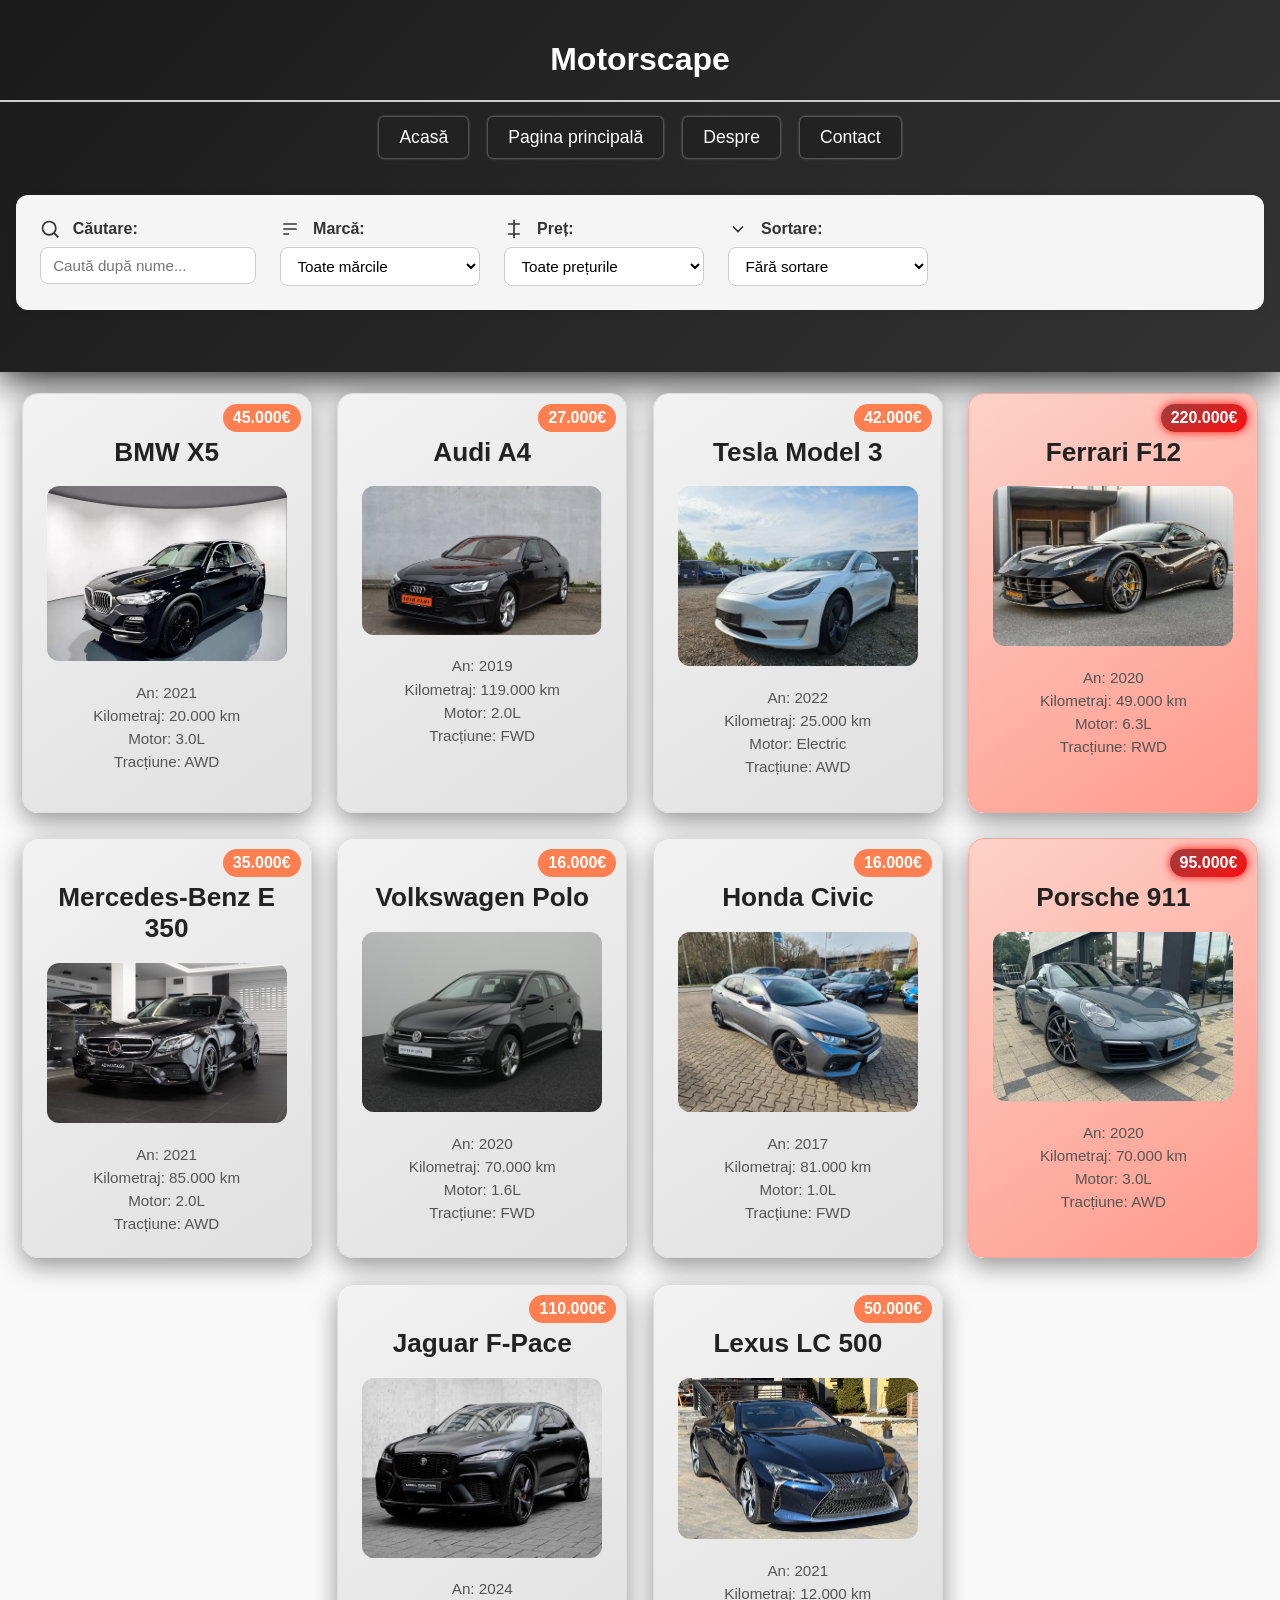
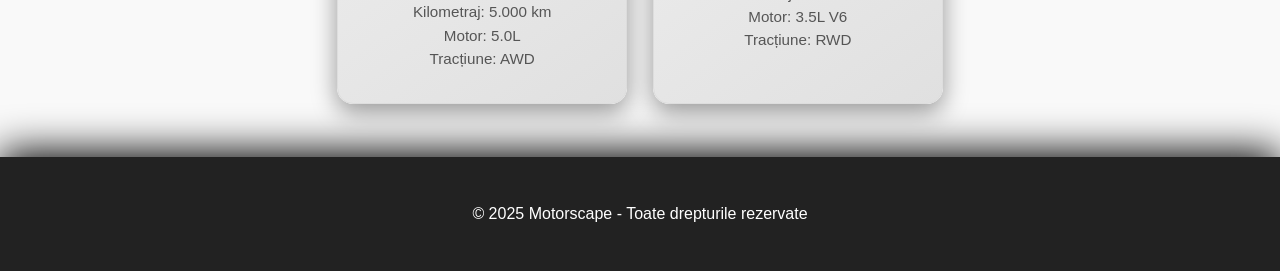
<file: MotorScape/index.html>
<!DOCTYPE html>
<html lang="ro">
<head>
  <meta charset="UTF-8">
  <title>Motorscape - Vânzare Mașini</title>
  <link rel="stylesheet" href="css/stil-pagina.css">
</head>
<body>
  <header>
    <h1>Motorscape</h1>
    <section class="navigation-container">
      <div class="navigation-links">
        <a href="acasa.html" class="nav-btn">Acasă</a>
        <a href="index.html" class="nav-btn">Pagina principală</a>
        <a href="despre.html" class="nav-btn">Despre</a>
        <a href="contact.html" class="nav-btn">Contact</a>
      </div>
    </section>
    <nav>
      <div class="filters-container">
        <div class="filter-item">
          <label for="search-input">
            <svg width="18" height="18" viewBox="0 0 24 24" fill="none">
              <circle cx="11" cy="11" r="8" stroke="#333" stroke-width="2"/>
              <line x1="17" y1="17" x2="22" y2="22" stroke="#333" stroke-width="2"/>
            </svg>
            Căutare:
          </label>
          <input type="text" id="search-input" placeholder="Caută după nume...">
        </div>

        <div class="filter-item">
          <label for="marca-filter">
            <svg width="18" height="18" viewBox="0 0 24 24" fill="none">
              <path d="M4 6H20M4 12H20M4 18H11" stroke="#333" stroke-width="2"/>
            </svg>
            Marcă:
          </label>
          <select id="marca-filter">
            <option value="">Toate mărcile</option>
            <option value="BMW">BMW</option>
            <option value="Audi">Audi</option>
            <option value="Tesla">Tesla</option>
            <option value="Mercedes">Mercedes</option>
          </select>
        </div>

        <div class="filter-item">
          <label for="pret-filter">
            <svg width="18" height="18" viewBox="0 0 24 24" fill="none">
              <path d="M12 1V23M5 6H19M5 18H19" stroke="#333" stroke-width="2"/>
            </svg>
            Preț:
          </label>
          <select id="pret-filter">
            <option value="">Toate prețurile</option>
            <option value="sub20000">Sub 20.000€</option>
            <option value="20000-40000">20.000€ - 40.000€</option>
            <option value="peste40000">Peste 40.000€</option>
          </select>
        </div>

        <div class="filter-item">
          <label for="sort-filter">
            <svg width="18" height="18" viewBox="0 0 24 24" fill="none">
              <path d="M6 9L12 15L18 9" stroke="#333" stroke-width="2"/>
            </svg>
            Sortare:
          </label>
          <select id="sort-filter">
            <option value="">Fără sortare</option>
            <option value="crescator">Crescător</option>
            <option value="descrescator">Descrescător</option>
          </select>
        </div>
      </div>
    </nav>
  </header>

  <main class="car-list">
    <div class="car-card-container">
      <div class="car-card" data-marca="BMW" data-pret="45000" data-an="2021" data-kilometraj="20000" data-motor="3.0L" data-tractiune="AWD">
        <h3><a href="masini/bmw-x5.html">BMW X5</a></h3>
        <div class="price-badge">45.000€</div>
        <a href="masini/bmw-x5.html">
          <img src="images/bmw-x5/1.jpg" alt="bmw x5">
        </a>
        <p>An: 2021</p>
        <p>Kilometraj: 20.000 km</p>
        <p>Motor: 3.0L</p>
        <p>Tracțiune: AWD</p>
      </div>
    </div>

    <div class="car-card-container">
      <div class="car-card" data-marca="Audi" data-pret="27000" data-an="2019" data-kilometraj="119000" data-motor="2.0L" data-tractiune="FWD">
        <h3><a href="masini/audi-a4.html">Audi A4</a></h3>
        <div class="price-badge">27.000€</div>
        <a href="masini/audi-a4.html">
          <img src="images/audi-a4/1.jpg" alt="Audi A4">
        </a>
        <p>An: 2019</p>
        <p>Kilometraj: 119.000 km</p>
        <p>Motor: 2.0L</p>
        <p>Tracțiune: FWD</p>
      </div>
    </div>

    <div class="car-card-container">
      <div class="car-card" data-marca="Tesla" data-pret="42000" data-an="2022" data-kilometraj="25000" data-motor="Electric" data-tractiune="AWD">
        <h3><a href="masini/tesla-model-3.html">Tesla Model 3</a></h3>
        <div class="price-badge">42.000€</div>
        <a href="masini/tesla-model-3.html"><img src="images/tesla-model-3/1.jpg" alt="Tesla Model 3"></a>
        <p>An: 2022</p>
        <p>Kilometraj: 25.000 km</p>
        <p>Motor: Electric</p>
        <p>Tracțiune: AWD</p>
      </div>
    </div>

    <div class="car-card-container">
      <div class="car-card special-card" data-marca="Ferrari" data-pret="220000" data-an="2020" data-kilometraj="49000" data-motor="6.3L" data-tractiune="RWD">
        <h3><a href="masini/ferrari-f12.html">Ferrari F12</a></h3>
        <div class="price-badge">220.000€</div>
        <a href="masini/ferrari-f12.html">
          <img src="images/ferrari-f12/1.jpg" alt="Ferrari F12">
        </a>
        <p>An: 2020</p>
        <p>Kilometraj: 49.000 km</p>
        <p>Motor: 6.3L</p>
        <p>Tracțiune: RWD</p>
      </div>
    </div>

    <div class="car-card-container">
      <div class="car-card" data-marca="Mercedes" data-pret="35000" data-an="2021" data-kilometraj="85000" data-motor="2.0L" data-tractiune="AWD">
        <h3><a href="masini/mercedes-e-class.html">Mercedes-Benz E 350</a></h3>
        <div class="price-badge">35.000€</div>
        <a href="masini/mercedes-e-class.html">
          <img src="images/mercedes-e-class/1.jpg" alt="Mercedes-Benz E-Class">
        </a>
        <p>An: 2021</p>
        <p>Kilometraj: 85.000 km</p>
        <p>Motor: 2.0L</p>
        <p>Tracțiune: AWD</p>
      </div>
    </div>

    <div class="car-card-container">
      <div class="car-card" data-marca="Volkswagen" data-pret="16000" data-an="2020" data-kilometraj="70000" data-motor="1.6L" data-tractiune="FWD">
        <h3><a href="masini/vw-polo.html">Volkswagen Polo</a></h3>
        <div class="price-badge">16.000€</div>
        <a href="masini/vw-polo.html">
          <img src="images/vw-polo/1.jpg" alt="Volkswagen Polo">
        </a>
        <p>An: 2020</p>
        <p>Kilometraj: 70.000 km</p>
        <p>Motor: 1.6L</p>
        <p>Tracțiune: FWD</p>
      </div>
    </div>

    <div class="car-card-container">
      <div class="car-card" data-marca="Honda" data-pret="16000" data-an="2017" data-kilometraj="81000" data-motor="1.0L" data-tractiune="FWD">
        <h3><a href="masini/honda-civic.html">Honda Civic</a></h3>
        <div class="price-badge">16.000€</div>
        <a href="masini/honda-civic.html">
          <img src="images/honda-civic/1.jpg" alt="Honda Civic">
        </a>
        <p>An: 2017</p>
        <p>Kilometraj: 81.000 km</p>
        <p>Motor: 1.0L</p>
        <p>Tracțiune: FWD</p>
      </div>
    </div>

    <div class="car-card-container">
      <div class="car-card special-card" data-marca="Porsche" data-pret="95000" data-an="2020" data-kilometraj="10000" data-motor="3.0L" data-tractiune="AWD">
        <h3><a href="masini/porsche-911.html">Porsche 911</a></h3>
        <div class="price-badge">95.000€</div>
        <a href="masini/porsche-911.html">
          <img src="images/porsche-911/1.jpg" alt="Porsche 911">
        </a>
        <p>An: 2020</p>
        <p>Kilometraj: 70.000 km</p>
        <p>Motor: 3.0L</p>
        <p>Tracțiune: AWD</p>
      </div>
    </div>

    <div class="car-card-container">
      <div class="car-card" data-marca="Jaguar" data-pret="110000" data-an="2024" data-kilometraj="5000" data-motor="5.0L" data-tractiune="AWD">
        <h3><a href="masini/jaguar-f-pace.html">Jaguar F-Pace</a></h3>
        <div class="price-badge">110.000€</div>
        <a href="masini/jaguar-f-pace.html">
          <img src="images/jaguar-f-pace/1.jpg" alt="Jaguar F-Pace">
        </a>
        <p>An: 2024</p>
        <p>Kilometraj: 5.000 km</p>
        <p>Motor: 5.0L</p>
        <p>Tracțiune: AWD</p>
      </div>
    </div>

    <div class="car-card-container">
      <div class="car-card" data-marca="Lexus" data-pret="80000" data-an="2018" data-kilometraj="60000" data-motor="5.0L" data-tractiune="RWD">
        <h3><a href="masini/lexus-lc500.html">Lexus LC 500</a></h3>
        <div class="price-badge">50.000€</div>
        <a href="masini/lexus-lc500.html">
          <img src="images/lexus-lc500/1.jpg" alt="Lexus RX 450h">
        </a>
        <p>An: 2021</p>
        <p>Kilometraj: 12.000 km</p>
        <p>Motor: 3.5L V6</p>
        <p>Tracțiune: RWD</p>
      </div>
    </div>
  </main>

  <section class="contact">
    <footer class="footer">
      <div class="footer-container">
        <p>&copy; 2025 Motorscape - Toate drepturile rezervate</p>
      </div>
    </footer>
  </section>
  <script src="js/script.js"></script>
</body>
</html>
</file>
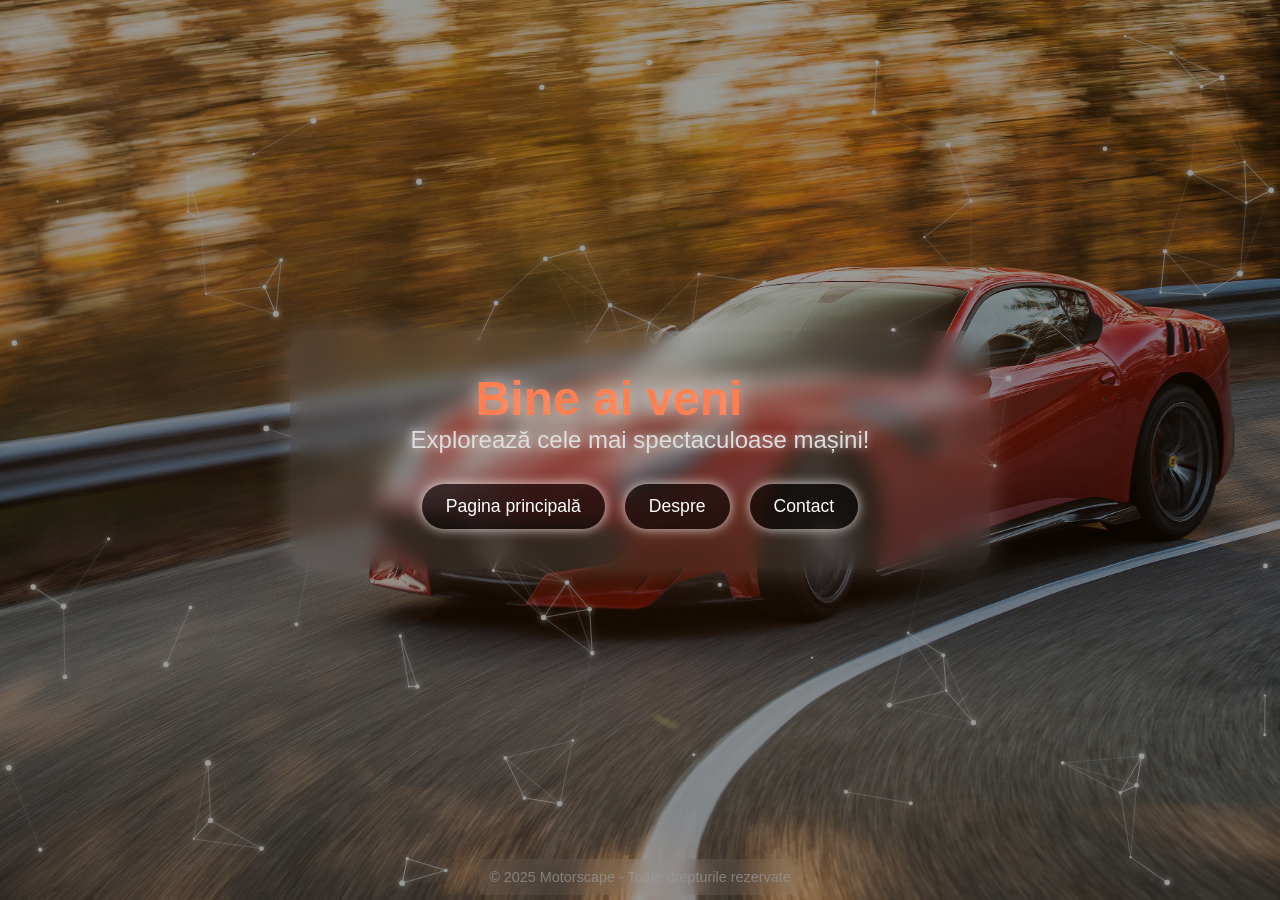
<file: MotorScape/acasa.html>
<!DOCTYPE html>
<html lang="ro">
<head>
    <meta charset="UTF-8">
    <meta name="viewport" content="width=device-width, initial-scale=1">
    <title>Motorscape - Acasă</title>
    <link rel="stylesheet" href="css/stil-acasa.css">
</head>
<body>

<div class="slideshow-container">
    <img src="images/acasa/1.jpg" class="slide active" alt="Masina 1">
    <img src="images/acasa/2.jpg" class="slide" alt="Masina 2"/>
    <img src="images/acasa/3.jpg" class="slide" alt="Masina 3">
    <img src="images/acasa/4.jpg" class="slide" alt="Masina 4">
    <img src="images/acasa/5.jpg" class="slide" alt="Masina 5">
    <img src="images/acasa/6.jpg" class="slide" alt="Masina 6">

    <div class="overlay">
        <div class="overlay-content">
            <h1 id="typing-title"></h1>
            <p>Explorează cele mai spectaculoase mașini!</p>
            <div class="navigation-links">
                <a href="index.html" class="nav-btn">Pagina principală</a>
                <a href="despre.html" class="nav-btn">Despre</a>
                <a href="contact.html" class="nav-btn">Contact</a>
            </div>
        </div>
    </div>
    <div class="footer-container">
        <div class="footer">
            <p>&copy; 2025 Motorscape - Toate drepturile rezervate</p>
        </div>
    </div>
</div>

<canvas id="particles"></canvas>
<script src="js/acasa.js"></script>
</body>
</html>
</file>
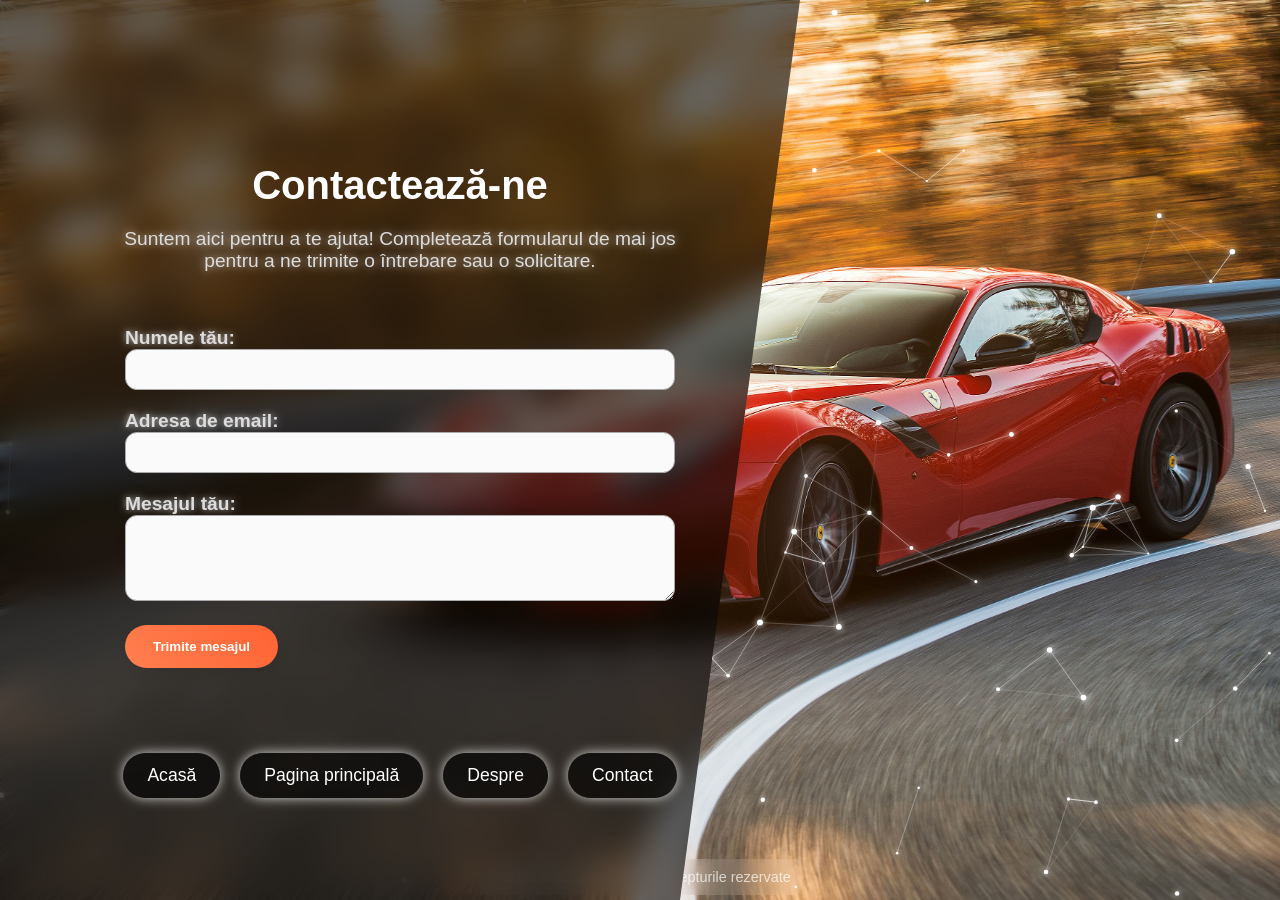
<file: MotorScape/contact.html>
<!DOCTYPE html>
<html lang="ro">
<head>
    <meta charset="UTF-8">
    <meta name="viewport" content="width=device-width, initial-scale=1">
    <title>Motorscape - Contact</title>
    <link rel="stylesheet" href="css/stil-contact.css">
</head>
<body>

<div class="slideshow-container">
    <img src="images/acasa/1.jpg" class="slide active" alt="Masina 1">
    <img src="images/acasa/2.jpg" class="slide" alt="Masina 2"/>
    <img src="images/acasa/3.jpg" class="slide" alt="Masina 3">
    <img src="images/acasa/4.jpg" class="slide" alt="Masina 4">
    <img src="images/acasa/5.jpg" class="slide" alt="Masina 5">

    <!-- Overlay pentru formular -->
    <div class="overlay">
        <div class="left-cover"></div>
        <div class="overlay-content">
            <h1>Contactează-ne</h1>
            <p>Suntem aici pentru a te ajuta! Completează formularul de mai jos pentru a ne trimite o întrebare sau o solicitare.</p>

            <!-- Formular de contact -->
            <form action="submit_form.php" method="post">
                <label for="nume">Numele tău:</label>
                <input type="text" id="nume" name="nume" required>

                <label for="email">Adresa de email:</label>
                <input type="email" id="email" name="email" required>

                <label for="mesaj">Mesajul tău:</label>
                <textarea id="mesaj" name="mesaj" rows="4" required></textarea>

                <button type="submit" class="btn-submit">Trimite mesajul</button>
            </form>
        </div>

        <!-- Navigația cu linkuri -->
        <div class="navigation-links">
            <a href="acasa.html" class="nav-btn">Acasă</a>
            <a href="index.html" class="nav-btn">Pagina principală</a>
            <a href="despre.html" class="nav-btn">Despre</a>
            <a href="contact.html" class="nav-btn">Contact</a>
        </div>
    </div>

    <!-- Footer -->
    <div class="footer-container">
        <div class="footer">
            <p>&copy; 2025 Motorscape - Toate drepturile rezervate</p>
        </div>
    </div>
</div>

<canvas id="particles"></canvas>
<script src="js/acasa.js"></script>
</body>
</html>
</file>
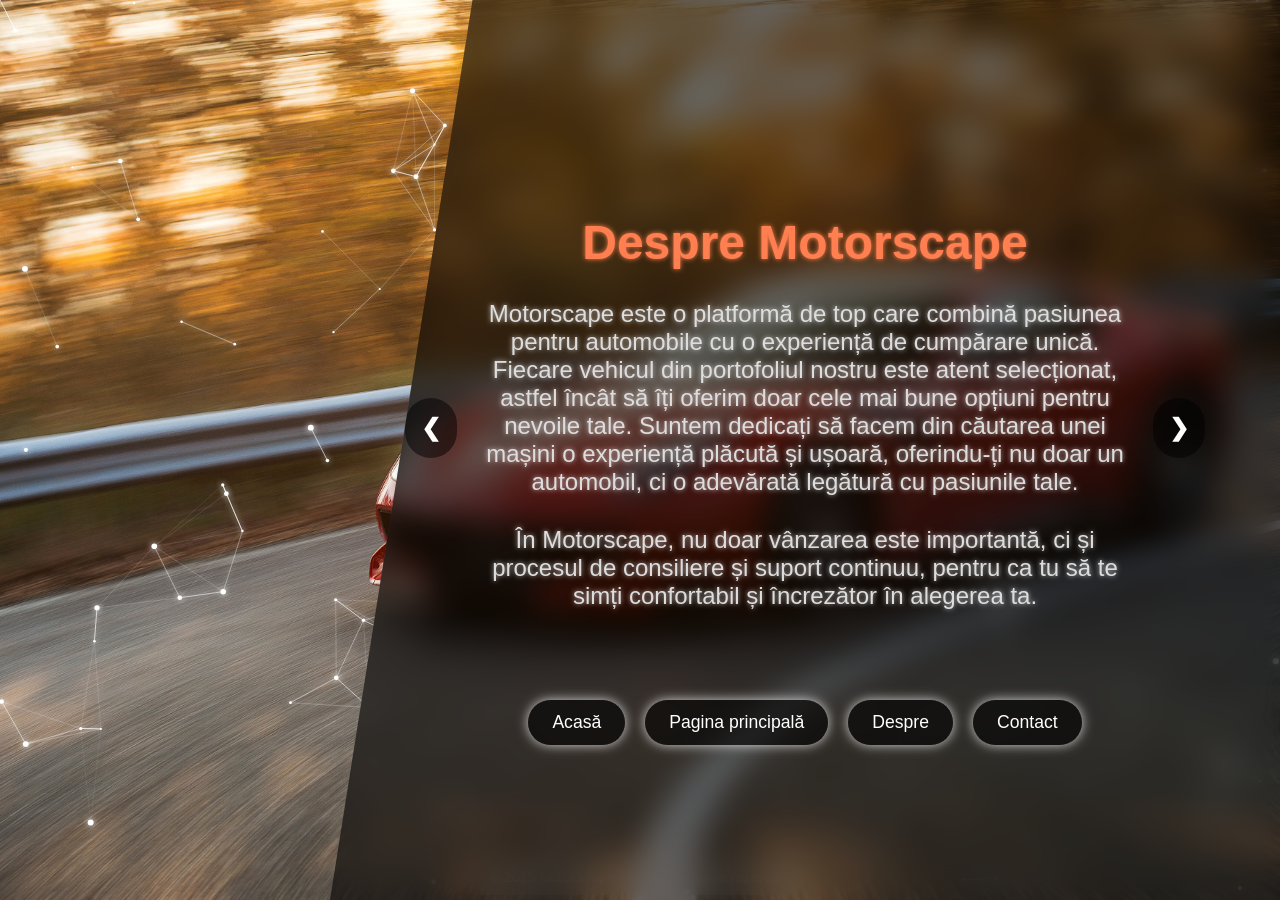
<file: MotorScape/despre.html>
<!DOCTYPE html>
<html lang="ro">
<head>
    <meta charset="UTF-8">
    <meta name="viewport" content="width=device-width, initial-scale=1">
    <title>Motorscape - Despre</title>
    <link rel="stylesheet" href="css/stil-despre.css">
</head>
<body>

<div class="slideshow-container">
    <img src="images/acasa/1.jpg" class="slide active" alt="Masina 1">
    <img src="images/acasa/2.jpg" class="slide" alt="Masina 2"/>
    <img src="images/acasa/3.jpg" class="slide" alt="Masina 3">
    <img src="images/acasa/4.jpg" class="slide" alt="Masina 4">
    <img src="images/acasa/5.jpg" class="slide" alt="Masina 5">

    <div class="overlay">
        <div class="overlay-content">
            <div class="text-slide active">
                <h1>Despre Motorscape</h1>
                <p>Motorscape este o platformă de top care combină pasiunea pentru automobile cu o experiență de cumpărare unică. Fiecare vehicul din portofoliul nostru este atent selecționat, astfel încât să îți oferim doar cele mai bune opțiuni pentru nevoile tale. Suntem dedicați să facem din căutarea unei mașini o experiență plăcută și ușoară, oferindu-ți nu doar un automobil, ci o adevărată legătură cu pasiunile tale.</p>
                <p>În Motorscape, nu doar vânzarea este importantă, ci și procesul de consiliere și suport continuu, pentru ca tu să te simți confortabil și încrezător în alegerea ta.</p>
            </div>

            <div class="text-slide">
                <h1>Misiunea noastră</h1>
                <p>La Motorscape, misiunea noastră este să oferim clienților o experiență de cumpărare fără egal, prin furnizarea celor mai performante și de încredere automobile din lume. Ne concentrăm pe satisfacerea celor mai exigente standarde și cerințe ale clienților noștri, printr-o selecție riguroasă a fiecărei mașini pe care o punem la vânzare.</p>
                <p>Împreună cu mașinile noastre de înaltă calitate, îți oferim un serviciu personalizat, dedicat, care îți va ghida fiecare pas în căutarea autovehiculului perfect.</p>
            </div>

            <div class="text-slide">
                <h1>Ce oferim?</h1>
                <ul>
                    <li><strong>Mașini atent verificate:</strong> Fiecare vehicul este supus unor teste și verificări riguroase înainte de a fi disponibil pentru vânzare. Fiecare detaliu este inspectat, pentru a ne asigura că îți oferim doar cele mai bune automobile.</li>
                    <li><strong>Consultanță personalizată:</strong> Echipa noastră de experți te va ghida pe tot parcursul procesului de cumpărare, oferindu-ți recomandări și soluții adaptate nevoilor tale specifice.</li>
                    <li><strong>Servicii premium de vânzare:</strong> Ne asigurăm că fiecare client beneficiază de cele mai bune condiții de cumpărare, inclusiv posibilitatea de a personaliza și de a alege dintr-o gamă largă de opțiuni pentru mașina dorită.</li>
                    <li><strong>Suport post-vânzare:</strong> Oferim asistență și suport continuu chiar și după finalizarea achiziției, astfel încât să te simți mereu în siguranță cu alegerea ta.</li>
                </ul>
            </div>

            <div class="text-slide">
                <h1>De ce să alegi Motorscape?</h1>
                <p>Motorscape este alegerea ideală pentru oricine își dorește mai mult decât o simplă achiziție de automobil. Punem la dispoziția ta o selecție exclusivă de mașini, verificate cu atenție și testate riguros, pentru a îți oferi o experiență de condus impecabilă și fără griji.</p>
                <p>Ne diferențiem prin transparența totală a procesului de vânzare și prin atenția deosebită pe care o acordăm fiecărui client. Fiecare tranzacție este însoțită de un suport constant, asigurându-ne că îți oferim cele mai bune condiții pentru achiziția unui automobil de calitate.</p>
                <p>În plus, prin parteneriatele noastre cu lideri din industrie și prin colaborările cu profesioniști, garantăm că fiecare mașină vândută este mai mult decât un simplu vehicul – este o investiție în siguranța și confortul tău pe termen lung.</p>
            </div>

            <!-- Săgețile pentru schimbarea textului -->
            <a class="prev" onclick="changeText(-1)">&#10094;</a>
            <a class="next" onclick="changeText(1)">&#10095;</a>
        </div>

        <!-- Navigația separat, direct în overlay -->
        <div class="navigation-links">
            <a href="acasa.html" class="nav-btn">Acasă</a>
            <a href="index.html" class="nav-btn">Pagina principală</a>
            <a href="despre.html" class="nav-btn">Despre</a>
            <a href="contact.html" class="nav-btn">Contact</a>
        </div>
    </div>

    <div class="footer-container">
        <div class="footer">
            <p>&copy; 2025 Motorscape - Toate drepturile rezervate</p>
        </div>
    </div>
</div>

<canvas id="particles"></canvas>
<script src="js/acasa.js"></script> <!-- folosim același script pentru slideshow -->
</body>
</html>
</file>
<file: MotorScape/css/stil-pagina.css>
body {
  font-family: Arial, sans-serif;
  margin: 0;
  padding: 0;
  background-color: #f9f9f9;
}

/* Antet */
header {
  background: linear-gradient(135deg, #1a1a1a, #333); /* Un gradient elegant */
  color: #fff;
  padding: 20px 0;
  text-align: center;
  font-family: 'Arial', sans-serif;
  box-shadow: 0 5px 40px rgba(0, 0, 0, 1);
}
header h1 {
  animation: fadeInWithMovement 1s forwards;
}

/* Fundalul pentru containerul de navigare */
.navigation-container {
  padding: 15px 0;
  border-top: 2px solid #ccc; /* Linie de separare */
}

.navigation-links {
  display: flex;
  justify-content: center;
  gap: 20px;
}

.nav-btn {
  text-decoration: none;
  font-size: 1.1em;
  padding: 10px 20px;
  border-radius: 5px;
  color: white; /* Culoarea textului */
  background-color: #222; /* Culoare de fundal aceeași cu headerul */
  transition: all 0.3s;
  display: inline-block;
  text-align: center;
  box-shadow: 0 0 3px rgba(255, 255, 255,0.6);
}

.nav-btn:hover {
  background-color: #333; /* O nuanță mai deschisă pentru hover */
  transform: scale(1.05); /* Efect de mărire la hover */
}

.filters-container {
  display: flex;
  flex-wrap: wrap;
  gap: 1.5em;
  padding: 1.5em;
  background-color: #f5f5f5;
  border-radius: 12px;
  margin: 2em auto;
  max-width: 1200px;
  box-shadow: 0 2px 10px rgba(0,0,0,0.05);
}

.filter-item input:hover,
.filter-item select:hover {
  background-color: #f0f0f0;
  border-color: #888;
  transform: translateY(-2px);
  transition: all 0.3s ease;
}

.filter-item input:focus,
.filter-item select:focus {
  background-color: #fff;
  border-color: #555;
  box-shadow: 0 0 5px rgba(0, 0, 0, 0.15);
  outline: none;
}

.filter-item {
  display: flex;
  flex-direction: column;
  min-width: 200px;
}

.filter-item label {
  display: flex;
  align-items: center;
  font-weight: bold;
  margin-bottom: 0.5em;
  gap: 0.5em;
  color: #333;
}

.filter-item input,
.filter-item select {
  padding: 0.6em 0.8em;
  border: 1px solid #ccc;
  border-radius: 8px;
  font-size: 0.95em;
  background-color: #fff;
  transition: border-color 0.3s ease;
}

.filter-item input:focus,
.filter-item select:focus {
  border-color: #555;
  outline: none;
}

/* Animația de fade-in cu mișcare */
@keyframes fadeInWithMovement {
  0% {
    opacity: 0;
    transform: translateY(30px); /* Începe din jos */
  }
  100% {
    opacity: 1;
    transform: translateY(0); /* Se ridică la poziția normală */
  }
}

/* Adăugăm animația de fade-in și pentru filtre */
.filters-container .filter-item {
  opacity: 0;
  animation: fadeInWithMovement 0.8s ease-out forwards;
}

/* Setăm un interval pentru fiecare filtru, pentru a le face să apară treptat */
.filters-container .filter-item:nth-child(1) {
  animation-delay: 0.2s;
}

.filters-container .filter-item:nth-child(2) {
  animation-delay: 0.4s;
}

.filters-container .filter-item:nth-child(3) {
  animation-delay: 0.6s;
}

.filters-container .filter-item:nth-child(4) {
  animation-delay: 0.8s;
}

/* Animație hover pe input-uri și select-uri din filtre */
.filters-container input:hover,
.filters-container select:hover {
  border-color: #888;
  box-shadow: 0 0 5px rgba(0, 0, 0, 0.2);
  transition: all 0.3s ease;
}

/* Animație la focus pentru input-uri și select-uri (când dai click) */
.filters-container input:focus,
.filters-container select:focus {
  outline: none;
  border-color: #555;
  box-shadow: 0 0 5px rgba(0, 0, 0, 0.3);
  transition: all 0.3s ease;
}

/* Animație hover pe label-uri */
.filters-container label:hover {
  color: #555;
  text-decoration: underline;
  cursor: pointer;
  transition: all 0.3s ease;
}

/* Animație hover pe iconițele SVG (dacă ai) */
.filters-container svg:hover {
  stroke: #444;
  transform: scale(1.1);
  transition: all 0.3s ease;
}

/* Iconițele normale (dacă ai folosit SVG inline) */
.filters-container svg {
  width: 20px;
  height: 20px;
  margin-right: 0.3em;
  vertical-align: middle;
  transition: all 0.3s ease;
}

.filters-container select option:checked {
  background-color: #ddd;
  color: #333;
}

.filters-container {
  opacity: 1;
  transform: translateY(-10px);
  animation: fadeInFilters 0.6s ease forwards;
}

/* Lista de mașini */
.car-list {
  display: flex;
  flex-wrap: wrap;
  gap: 1em;
  padding: 1em;
  justify-content: center;
  overflow: visible;
}

/* Animația de fade-in cu mișcare */
@keyframes fadeInWithMovement {
  0% {
    opacity: 0;
    transform: translateY(30px); /* Începe din jos */
  }
  100% {
    opacity: 1;
    transform: translateY(0); /* Se ridică la poziția normală */
  }
}

/* Container pentru carduri care va avea animația fade-in */
.car-card-container {
  display: inline-block;
  opacity: 0;
  animation: fadeInWithMovement 0.6s ease-out forwards; /* Animația de fade-in pentru container */
  transition: opacity 0.6s ease-out;
}

/* Cardul propriu-zis */
.car-card {
  background: linear-gradient(145deg, #f2f2f2, #e0e0e0);
  padding: 1.5rem;
  margin: 0.3em;
  border-radius: 16px;
  width: 240px;
  height: 370px;
  box-shadow: 0 8px 25px rgba(0, 0, 0, 0.4);
  text-align: center;
  position: relative;
  border: 1px solid #ddd;
  transition: transform 0.3s ease, box-shadow 0.3s ease;
}

/* Hover efect pentru scalare și mișcare */
.car-card:hover {
  transform: translateY(-8px) scale(1.05); /* Scalare și ridicare la hover */
  box-shadow: 0 18px 50px rgba(0, 0, 0, 0.35), 0 0 35px rgba(255, 127, 80, 0.5);
}


/* Titlu */
.car-card h3 a {
  text-decoration: none;
  color: #222;
  font-size: 1.4em;
  margin-bottom: 0.5em;
  display: block;
  transition: color 0.3s ease, transform 0.3s ease, text-shadow 0.3s ease;
}

/* Efect titlu la hover */
.car-card:hover h3 a {
  color: #ff7f50;
  transform: translateY(-2px);
  text-shadow: 0 0 6px rgba(255, 127, 80, 0.5);
}

/* Imagine în card */
.car-card img {
  width: 100%;
  height: auto;
  border-radius: 12px;
  transition: transform 0.4s ease, border-radius 0.4s ease;
  object-fit: cover;
  margin-bottom: 0.8em;
}

/* Hover imagine */
.car-card:hover img {
  transform: scale(1.07);
  border-radius: 20px;
}

/* Detalii text */
.car-card p {
  margin: 0.4em 0;
  color: #555;
  font-size: 0.95em;
}

/* Badge preț */
.car-card .price-badge {
  position: absolute;
  top: 10px;
  right: 10px;
  background-color: #ff7f50;
  color: white;
  padding: 5px 10px;
  border-radius: 20px;
  font-size: 1em;
  font-weight: bold;
  z-index: 1;
}

/* Stil special Ferrari F12 — moștenind tot de la car-card */
.special-card {
  background: linear-gradient(145deg, #fdd2c8, #ff998c);
  border: 1px solid #FFA89BFF;
}

/* Hover pentru special-card la fel ca la car-card */
.special-card:hover {
  transform: translateY(-8px) scale(1.05);
  box-shadow: 0 18px 50px rgba(0, 0, 0, 0.35), 0 0 35px rgb(255, 15, 15);
}

/* Titlu hover */
.special-card:hover h3 a {
  color: #d72638;
  transform: translateY(-2px);
  text-shadow: 0 0 8px rgba(215, 38, 56, 0.6);
}

/* Imagine hover */
.special-card:hover img {
  transform: scale(1.07);
  border-radius: 20px;
}

/* Badge preț pentru carduri speciale */
.special-card .price-badge {
  position: absolute;
  top: 10px;
  right: 10px;
  background: linear-gradient(145deg, #9f3d3d, #ff0f0f); /* Gradient de culori pentru badge */
  color: white;
  padding: 5px 10px;
  border-radius: 20px;
  font-size: 1em;
  font-weight: bold;
  z-index: 1;
  box-shadow: 0 0 10px rgb(255, 15, 15); /* Glow continuu */
}


/* footer */
.footer-container {
  background-color: #222;
  color: white;
  padding: 2em 1em;
  margin: 2em 0 0;
  box-shadow: 0 -5px 40px rgba(0, 0, 0, 1);
}

footer {
  background-color: transparent;
  color: white;
  text-align: center;
  width: 100%;
  bottom: 0;
}
</file>
<file: MotorScape/css/stil-acasa.css>
/* Reset de bază */
* {
    margin: 0;
    padding: 0;
    box-sizing: border-box;
}

html, body {
    height: 100%;
    overflow-x: hidden;
    font-family: 'Poppins', sans-serif;
}

/* Container slideshow */
.slideshow-container {
    position: relative;
    width: 100%;
    height: 100vh;
    overflow: hidden;
}

.slide {
    position: absolute;
    width: 100%;
    height: 100%;
    object-fit: cover;
    opacity: 0;
    transform: scale(1);
    transition: transform 20s ease, opacity 1.5s ease;
}

.slide.active {
    opacity: 1;
    transform: scale(1.1);
}

/* Overlay container */
.overlay {
    position: absolute;
    top: 0;
    left: 0;
    width: 100%;
    height: 100%;
    background: rgba(0,0,0,0.4); /* Ușor închis peste imagini */
    display: flex;
    align-items: center;
    justify-content: center;
    text-align: center;
    animation: fadeIn 2s ease;
    box-shadow: 0 0 50px rgb(255, 255, 255);
    z-index: 1;
}

/* Conținutul transparent */
.overlay-content {
    background: rgba(255, 255, 255, 0.1);
    padding: 40px;
    border-radius: 20px;
    backdrop-filter: blur(10px);
    box-shadow: 0 0 30px rgba(255,255,255,0.2);
    animation: moveUp 2s ease forwards;
    width: 700px;
}

.overlay-content p {
    color: #ddd;
    font-size: 1.5em;
    margin-bottom: 30px;
    text-shadow: 0 0 10px rgba(255,255,255,0.7);
}

/* Efect de fade cu ușor scale pentru fiecare literă */
#typing-title {
    font-size: 3em;
    font-weight: bold;
    color: #ff7f50;
    text-align: center;
    max-width: 90%;
}

#typing-title span {
    opacity: 0;
    transition: opacity 0.4s ease, text-shadow 0.4s ease;
}

#typing-title span.show {
    opacity: 1;
    text-shadow: 0 0 20px rgba(255,255,255,0.7);
}

/* Navigația de butoane */
.navigation-links {
    display: flex;
    gap: 20px;
    justify-content: center;
    flex-wrap: wrap;
}

.nav-btn {
    background: rgba(0,0,0,0.6);
    padding: 12px 24px;
    border-radius: 30px;
    color: white;
    text-decoration: none;
    font-size: 1.1em;
    transition: all 0.3s ease;
    box-shadow: 0 0 12px rgba(255, 255, 255, 0.8);
}

.nav-btn:hover {
    background: rgba(255,255,255,0.2);
    transform: scale(1.1);
}

#particles {
    position: fixed;
    top: 0;
    left: 0;
    width: 100%;
    height: 100%;
    z-index: 0;
    pointer-events: none;
}


.footer-container {
    position: fixed;
    bottom: 5px;
    left: 0;
    right: 0;
    width: fit-content;
    z-index: 0;
    margin: 0 auto;
}

.footer {
    background: rgba(255, 255, 255, 0.1);
    backdrop-filter: blur(10px);
    padding: 10px;
    text-align: center;
    border-radius: 5px;
    z-index: 0;
}

.footer p {
    color: rgba(255, 255, 255, 0.7);
    font-size: 0.9em;
    margin: 0;
}

/* Animații */
@keyframes fadeIn {
    0% {opacity: 0;}
    100% {opacity: 1;}
}

@keyframes moveUp {
    0% {transform: translateY(50px); opacity: 0;}
    100% {transform: translateY(0); opacity: 1;}
}
</file>
<file: MotorScape/css/stil-contact.css>
/* Reset de bază */
* {
    margin: 0;
    padding: 0;
    box-sizing: border-box;
}

html, body {
    height: 100%;
    overflow-x: hidden;
    font-family: 'Poppins', sans-serif;
}

/* Container slideshow */
.slideshow-container {
    position: relative;
    width: 100%;
    height: 100vh;
    overflow: hidden;
}

.slide {
    position: absolute;
    width: 100%;
    height: 100%;
    object-fit: cover;
    opacity: 0;
    transform: scale(1);
    transition: transform 20s ease, opacity 1.5s ease;
}

.slide.active {
    opacity: 1;
    transform: scale(1.1);
}

/* Overlay container */
.overlay {
    position: absolute;
    top: 0;
    left: 0;
    width: 800px; /* Poți ajusta lățimea */
    height: 100%;
    background: rgba(0,0,0,0.6);
    clip-path: polygon(0% 0, 100% 0, 85% 100%, 0% 100%);
    display: flex;
    align-items: center;
    justify-content: center;
    flex-direction: column;
    text-align: center;
    animation: moveUp 2s ease forwards;
    box-shadow: 0 0 30px rgba(255, 0, 0, 0.6);
    backdrop-filter: blur(15px);
    z-index: 2;
}

/* Conținutul transparent */
.overlay-content {
    background: transparent;
    border-radius: 20px;
    width: 90%;
    padding: 60px;
    animation: fadeIn 2s ease;
    display: flex;
    flex-direction: column;
    align-items: center;
}

.overlay-content h1 {
    color: #fff;
    font-size: 2.5em;
    margin-bottom: 20px;
}

.overlay-content p {
    color: #ddd;
    font-size: 1.2em;
    margin-bottom: 30px;
    text-shadow: 0 0 10px rgba(255,255,255,0.7);
}

form {
    flex: 1;
    min-width: 500px;
    text-align: left;
    padding: 25px;
}

form label {
    color: #ddd;
    font-size: 1.2em;
    margin-bottom: 30px;
    text-shadow: 0 0 7px rgba(255,255,255,0.7);
    font-weight: 600;
}

form input, form textarea {
    width: 100%;
    padding: 12px;
    margin-bottom: 20px;
    border: 1px solid #aaaaaa;
    border-radius: 12px;
    background-color: #fafafa;
    transition: border-color 0.3s ease, box-shadow 0.3s ease;
}

form input:focus, form textarea:focus {
    border-color: #ff7f50;
    box-shadow: 0 0 8px rgba(255, 127, 80, 0.4);
    outline: none;
}

form button {
    background: linear-gradient(45deg, #ff7f50, #ff6333);
    color: #fff;
    padding: 14px 28px;
    border: none;
    border-radius: 50px;
    cursor: pointer;
    transition: all 0.4s ease;
    font-weight: bold;
    box-shadow: 0 6px 18px rgba(0, 0, 0, 0.12);
}

form button:hover {
    transform: translateY(-3px);
    box-shadow: 0 10px 25px rgba(0, 0, 0, 0.15);
    background: linear-gradient(45deg, #ff6333, #ff7f50);
}

/* Navigația de butoane */
.navigation-links {
    display: flex;
    gap: 20px;
    justify-content: center;
    flex-wrap: wrap;
}

/* Stilizare pentru săgețile de navigare */
.nav-btn {
    background: rgba(0,0,0,0.6);
    padding: 12px 24px;
    border-radius: 30px;
    color: white;
    text-decoration: none;
    font-size: 1.1em;
    transition: all 0.3s ease;
    box-shadow: 0 0 12px rgba(255, 255, 255, 0.8);
}

.nav-btn:hover {
    background: rgba(255,255,255,0.2);
    transform: scale(1.1);
}

#particles {
    position: fixed;
    top: 0;
    left: 0;
    width: 100%;
    height: 100%;
    z-index: 0;
    pointer-events: none;
}

.footer-container {
    position: fixed;
    bottom: 5px;
    left: 0;
    right: 0;
    width: fit-content;
    z-index: 0;
    margin: 0 auto;
}

.footer {
    background: rgba(255, 255, 255, 0.1);
    backdrop-filter: blur(10px);
    padding: 10px;
    text-align: center;
    border-radius: 5px;
    z-index: 0;
}

.footer p {
    color: rgba(255, 255, 255, 0.7);
    font-size: 0.9em;
    margin: 0;
}

/* Animații */
@keyframes fadeIn {
    0% {opacity: 0;}
    100% {opacity: 1;}
}

@keyframes moveUp {
    0% {transform: translatex(200px); opacity: 0;}
    100% {transform: translatex(0); opacity: 1;}
}
</file>
<file: MotorScape/css/stil-despre.css>
/* Reset de bază */
* {
    margin: 0;
    padding: 0;
    box-sizing: border-box;
}

html, body {
    height: 100%;
    overflow-x: hidden;
    font-family: 'Poppins', sans-serif;
}

/* Container slideshow */
.slideshow-container {
    position: relative;
    width: 100%;
    height: 100vh;
    overflow: hidden;
}

.slide {
    position: absolute;
    width: 100%;
    height: 100%;
    object-fit: cover;
    opacity: 0;
    transform: scale(1);
    transition: transform 20s ease, opacity 1.5s ease;
}

.slide.active {
    opacity: 1;
    transform: scale(1.1);
}

/* Overlay container */
.overlay {
    position: absolute;
    top: 0;
    right: 0;
    width: 950px; /* sau cât vrei să fie lățimea */
    height: 100%;
    background: rgba(0,0,0,0.6);
    clip-path: polygon(15% 0, 100% 0, 100% 100%, 0% 100%);
    display: flex;
    align-items: center;
    justify-content: center;
    flex-direction: column;
    text-align: center;
     animation: moveUp 2s ease forwards;
    box-shadow: 0 0 30px rgba(255, 0, 0, 0.6);
    backdrop-filter: blur(15px);
    z-index: 2;
    overflow: hidden;
}


/* Conținutul transparent */
.overlay-content {
    position: relative;
    background: transparent;
    border-radius: 20px;
    animation: fadeIn 2s ease;
    width: 80%;
    padding: 60px;
    display: flex;
    flex-direction: column;
    align-items: center;
}

.overlay-content h1{
    color: #ff7f50;
    font-size: 3em;
    margin-bottom: 30px;
    text-shadow: 0 0 5px rgb(255, 127, 80);
}

.overlay-content p, ul{
    color: #ddd;
    font-size: 1.5em;
    margin-bottom: 30px;
    text-shadow: 0 0 5px rgba(255,255,255,0.7);
}

.text-slide {
    display: none;
    animation: fadeIn 2s ease;
}

.text-slide.active {
    display: block;
}

/* Navigația de butoane */
.navigation-links {
    display: flex;
    gap: 20px;
    justify-content: center;
    flex-wrap: wrap;
}

/* Săgețile de navigare acum în interiorul overlay */
.prev, .next {
    position: absolute;
    top: 50%; /* Poziționează-le pe verticală la mijloc */
    transform: translateY(-50%); /* Ajustează pentru centrare perfectă */
    padding: 16px;
    color: white;
    font-weight: bold;
    font-size: 24px;
    background-color: rgba(0, 0, 0, 0.5);
    border: none;
    cursor: pointer;
    border-radius: 30px;
    z-index: 3; /* Asigură-te că săgețile sunt deasupra altor elemente */
    transition: 0.5s ease;
}

/* Poziționarea săgeților */
.prev {
    left: -20px; /* Ajustează distanța față de marginea stângă a containerului */
}

.next {
    right: -20px; /* Ajustează distanța față de marginea dreaptă a containerului */
}

.prev:hover, .next:hover {
    background-color: rgba(0, 0, 0, 0.8);
    scale: 1.04
}


.nav-btn {
    background: rgba(0,0,0,0.6);
    padding: 12px 24px;
    border-radius: 30px;
    color: white;
    text-decoration: none;
    font-size: 1.1em;
    transition: all 0.3s ease;
    box-shadow: 0 0 12px rgba(255, 255, 255, 0.8);
}

.nav-btn:hover {
    background: rgba(255,255,255,0.2);
    transform: scale(1.1);
}

#particles {
    position: fixed;
    top: 0;
    left: 0;
    width: 100%;
    height: 100%;
    z-index: 0;
    pointer-events: none;
}


.footer-container {
    position: fixed;
    bottom: 5px;
    left: 0;
    right: 0;
    width: fit-content;
    z-index: 0;
    margin: 0 auto
}

.footer {
    background: rgba(255, 255, 255, 0.1);
    backdrop-filter: blur(10px);
    padding: 10px;
    text-align: center;
    border-radius: 5px;
    z-index: 0;
}

.footer p {
    color: rgba(255, 255, 255, 0.7);
    font-size: 0.9em;
    margin: 0;
}

/* Animații */
@keyframes fadeIn {
    0% {opacity: 0;}
    100% {opacity: 1;}
}

@keyframes moveUp {
    0% {transform: translatex(-200px); opacity: 0;}
    100% {transform: translatex(0); opacity: 1;}
}
</file>
